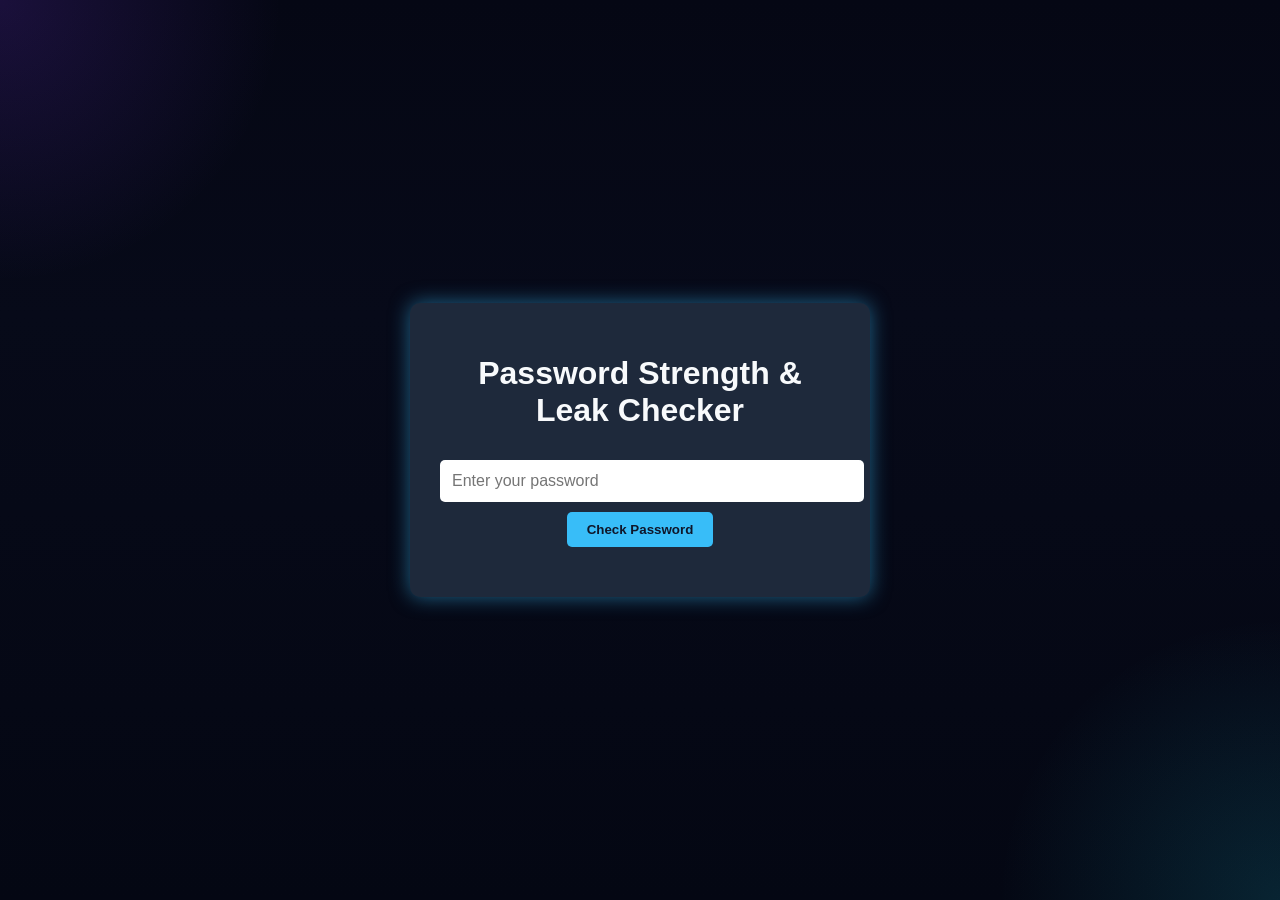
<file: projects/2. Password Strength & Leak Checker/index.html>
<!DOCTYPE html>
<html lang="en">
<head>
    <meta charset="UTF-8">
    <meta name="viewport" content="width=device-width, initial-scale=1.0">
    <title>Password Strength & Leak Checker</title>
    <link rel="stylesheet" href="style.css">
</head>
<body>
    <div class="container">
        <h1>Password Strength & Leak Checker</h1>
        <input type="password" id="password" placeholder="Enter your password">
        <button id="checkBtn">Check Password</button>

        <div id="result">
            <p id="strength"></p>
            <p id="leak"></p>
        </div>
    </div>

    <script src="script.js"></script>
</body>
</html>
</file>
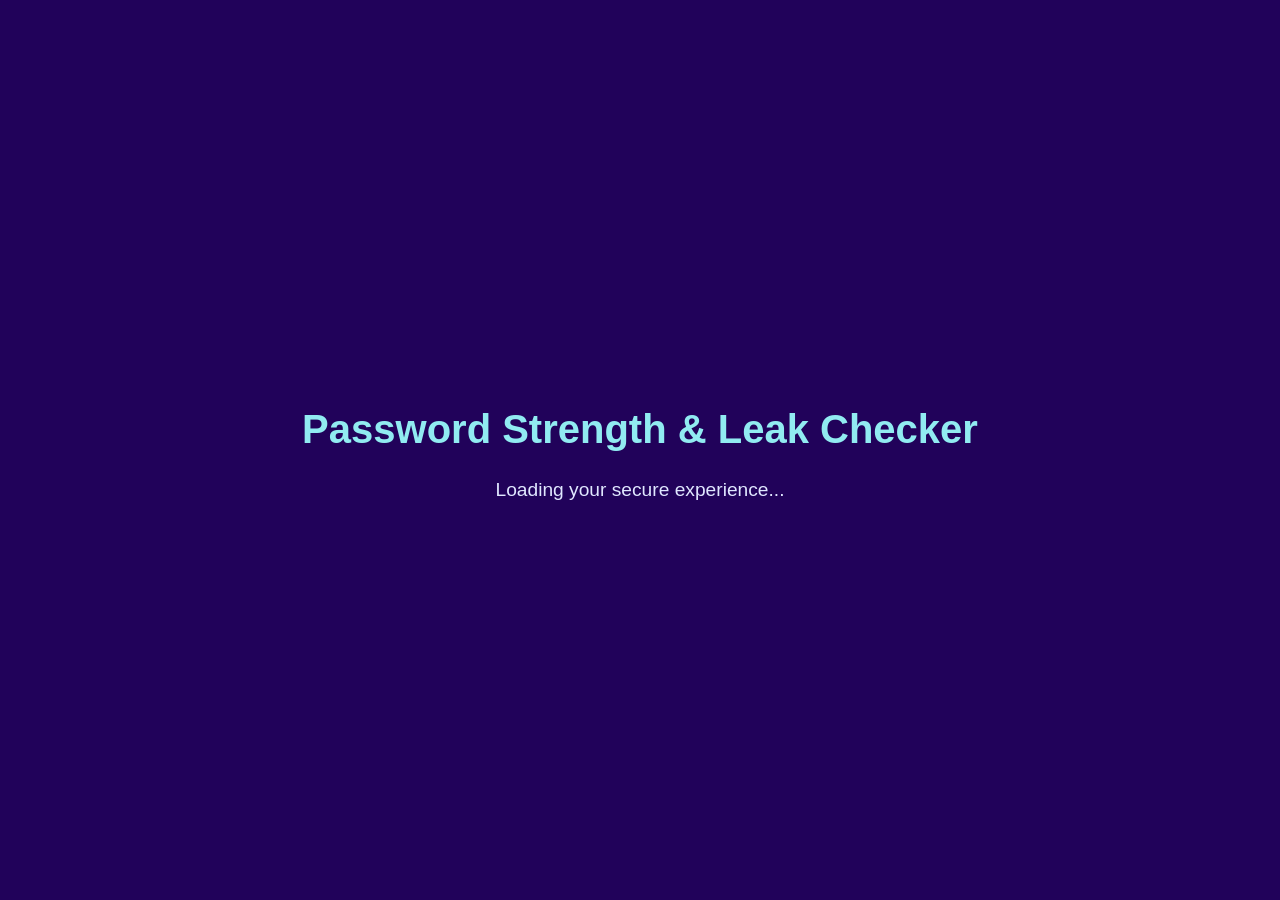
<file: projects/2. Password Strength & Leak Checker/splash.html>
<!DOCTYPE html>
<html lang="en">
<head>
    <meta charset="UTF-8">
    <meta name="viewport" content="width=device-width, initial-scale=1.0">
    <title>Password Checker</title>
    <link rel="stylesheet" href="style.css">
    <style>
        body {
            font-family: Arial, sans-serif;
            background: #21025a;
            color: #f8fafc;
            display: flex;
            justify-content: center;
            align-items: center;
            height: 100vh;
            margin: 0;
        }

        .splash-screen {
            text-align: center;
        }

        /* Fade-in animation for heading */
        .splash-screen h1 {
            font-size: 2.5rem;
            color: #91ebf1;
            opacity: 0;
            animation: fadeIn 2s forwards;
        }

        /* Slide-in animation for paragraph */
        .splash-screen p {
            font-size: 1.2rem;
            color: #e0e7ff;
            margin-top: 20px;
            opacity: 0;
            animation: slideIn 2s forwards 1s;
        }

        /* Typing effect for heading (optional) */
        @keyframes fadeIn {
            to { opacity: 1; }
        }

        @keyframes slideIn {
            from { transform: translateY(20px); opacity: 0; }
            to { transform: translateY(0); opacity: 1; }
        }
    </style>
</head>
<body>
    <div class="splash-screen">
        <h1>Password Strength & Leak Checker</h1>
        <p>Loading your secure experience...</p>
    </div>

    <script>
        // Wait 5 seconds then redirect to index.html
        setTimeout(() => {
            window.location.href = 'index.html';
        }, 5000);
    </script>
</body>
</html>
</file>
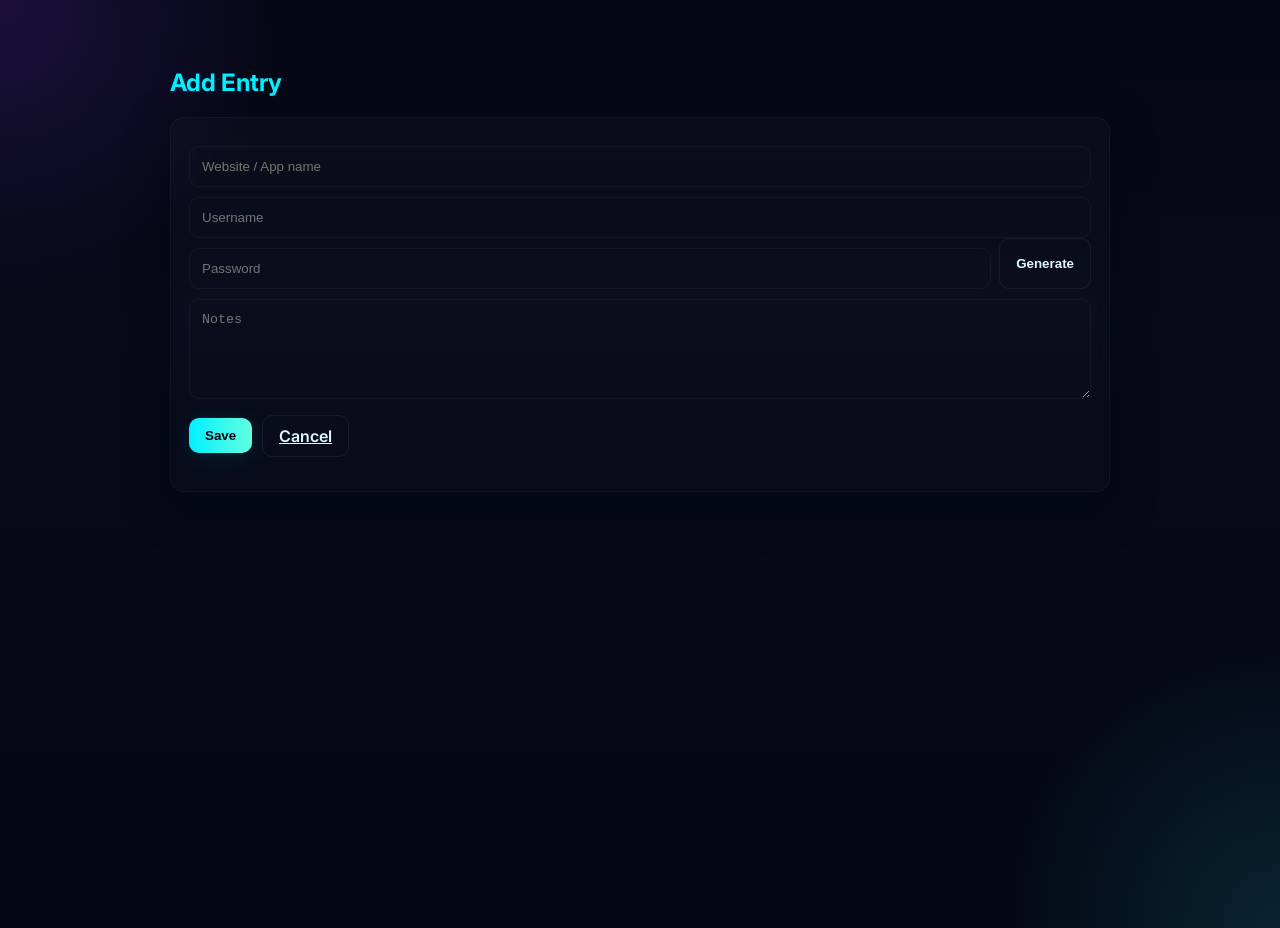
<file: projects/3. Password Vault/add_entry.html>
<!DOCTYPE html>
<html lang="en">
<head>
  <meta charset="utf-8"/><meta name="viewport" content="width=device-width,initial-scale=1"/>
  <title>Add Entry — Neon Vault</title>
  <link rel="stylesheet" href="style.css">
</head>
<body>
  <main class="container">
    <h2 class="neon">Add Entry</h2>
    <div class="card">
      <input id="site" placeholder="Website / App name">
      <input id="username" placeholder="Username">
      <div class="pw-row" style="display:flex;gap:8px;">
        <input id="password" placeholder="Password">
        <button id="genBtn" class="btn btn-secondary">Generate</button>
      </div>
      <textarea id="notes" placeholder="Notes"></textarea>
      <div class="row">
        <button id="saveBtn" class="btn btn-primary">Save</button>
        <a href="vault.html" class="btn btn-secondary">Cancel</a>
      </div>
      <p id="msg" class="error"></p>
    </div>
  </main>

  <script src="vault-core.js"></script>
  <script>
  (async function(){
    const site = document.getElementById('site'), username = document.getElementById('username'),
          password = document.getElementById('password'), notes = document.getElementById('notes'),
          genBtn = document.getElementById('genBtn'), saveBtn = document.getElementById('saveBtn'), msg = document.getElementById('msg');

    function gen(len=16){
      const chars = "ABCDEFGHIJKLMNOPQRSTUVWXYZabcdefghijklmnopqrstuvwxyz0123456789!@#$%^&*()-_=+[]{};:,.<>?";
      let out=''; const arr=new Uint32Array(len); crypto.getRandomValues(arr);
      for (let i=0;i<len;i++) out += chars[arr[i] % chars.length];
      return out;
    }
    genBtn.addEventListener('click', ()=> password.value = gen(16));

    saveBtn.addEventListener('click', async ()=>{
      msg.textContent = '';
      const s = site.value.trim(), u = username.value.trim(), p = password.value, n = notes.value.trim();
      if (!s && !u && !p) { msg.textContent = 'Add at least site, username or password'; return; }

      const sessionKeyB64 = vaultCore.getSessionKeyBase64();
      if (!sessionKeyB64) { alert('Session expired'); location.href='welcome.html'; return; }
      const key = await vaultCore.importRawKeyFromBase64(sessionKeyB64);
      const stored = await vaultCore.getStoredVault();
      if (!stored) { alert('No vault metadata'); location.href='welcome.html'; return; }
      const vaultObj = await vaultCore.decryptWithKey(key, stored.ciphertext, stored.iv);
      const entry = { id: Date.now() + Math.floor(Math.random()*999), site:s, username:u, password:p, notes:n, createdAt: new Date().toISOString() };
      vaultObj.entries.push(entry);
      const enc = await vaultCore.encryptWithKey(key, vaultObj);
      await vaultCore.putStoredVault({ salt: stored.salt, iv: enc.iv, ciphertext: enc.ciphertext });
      window.location.href = 'vault.html';
    });

  })();
  </script>
</body>
</html>
</file>
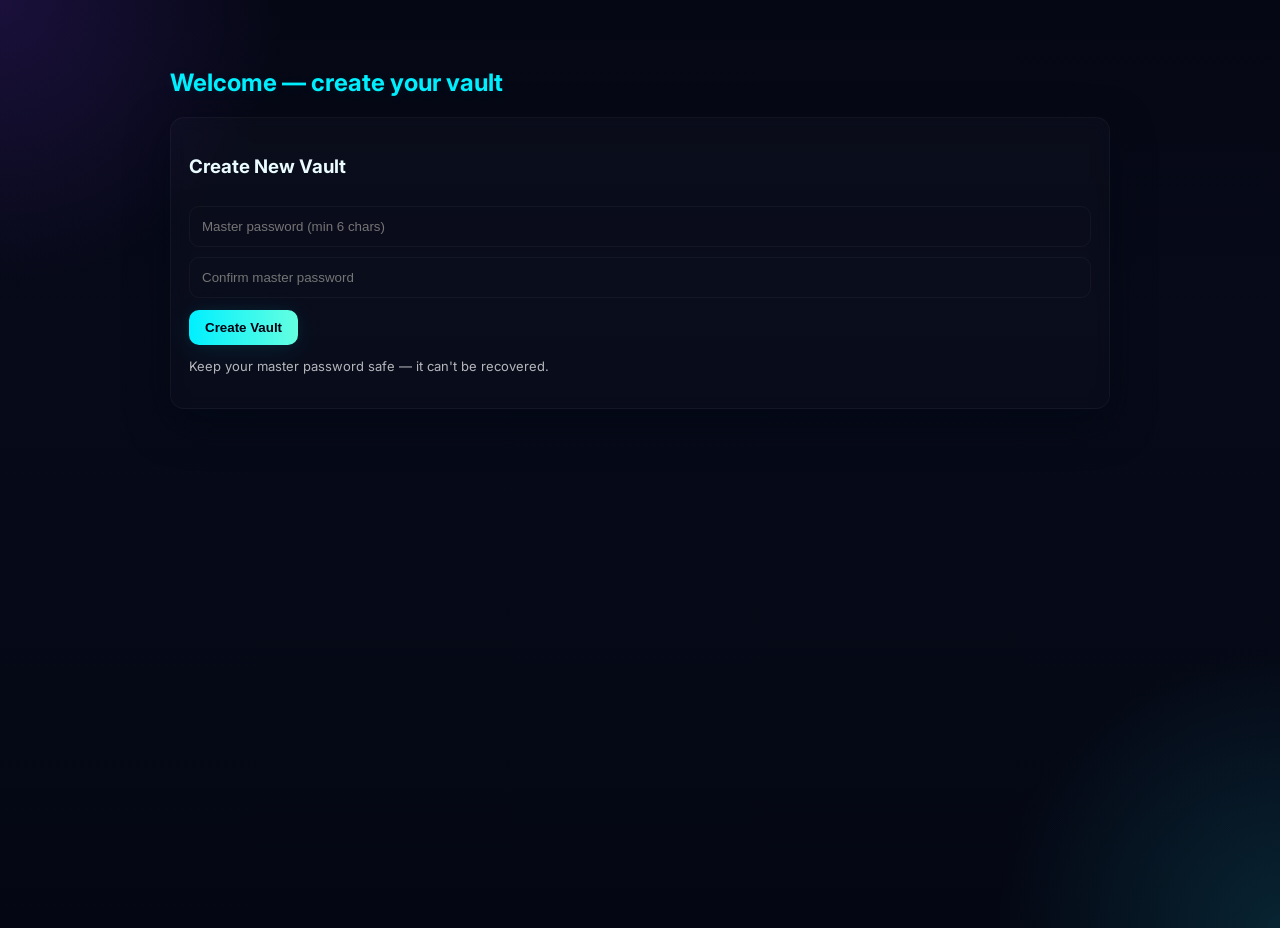
<file: projects/3. Password Vault/vault.html>
<!DOCTYPE html>
<html lang="en">
<head>
  <meta charset="utf-8"/>
  <meta name="viewport" content="width=device-width,initial-scale=1"/>
  <title>Vault — Neon</title>
  <link rel="stylesheet" href="style.css">
</head>
<body>
  <main class="container">
    <header style="display:flex;align-items:center;justify-content:space-between;">
      <div>
        <h2 class="neon">🔐 Password Vault</h2>
        <div class="small muted">Offline · AES-GCM · PBKDF2</div>
      </div>
      <div style="display:flex;gap:10px;align-items:center;">
        <button id="lockBtn" class="btn btn-danger">Lock</button>
      </div>
    </header>

    <div class="card" style="margin-top:14px;">
      <div class="searchbar">
        <input id="searchInput" placeholder="Search by site / username" />
        <select id="sortSelect">
          <option value="newest">Newest</option>
          <option value="oldest">Oldest</option>
          <option value="az">A → Z</option>
          <option value="za">Z → A</option>
        </select>
        <div class="controls">
          <a href="add_entry.html" class="btn btn-primary">+ Add Entry</a>
          <button id="exportBtn" class="btn btn-secondary">Export Vault</button>
          <label class="import-label btn-secondary">Import Vault
            <input id="importFile" type="file" accept="application/json" hidden>
          </label>
        </div>
      </div>
    </div>

    <div id="vaultList" class="vault-list"></div>
  </main>

  <!-- Edit Modal (reused) -->
  <div id="editModal" class="modal hidden">
    <div class="modal-card">
      <h3>Edit Entry</h3>
      <input id="e_site" placeholder="Website / App name">
      <input id="e_username" placeholder="Username">
      <div class="pw-row">
        <input id="e_password" placeholder="Password">
        <button id="e_genBtn" class="btn btn-secondary">Generate</button>
      </div>
      <textarea id="e_notes" placeholder="Notes"></textarea>
      <div class="row">
        <button id="e_saveBtn" class="btn btn-primary">Save Changes</button>
        <button id="e_cancelBtn" class="btn btn-secondary">Cancel</button>
      </div>
    </div>
  </div>

  <div id="toastContainer"></div>

  <script src="vault-core.js"></script>
  <script>
  (async function(){
    const vaultList = document.getElementById('vaultList');
    const searchInput = document.getElementById('searchInput');
    const sortSelect = document.getElementById('sortSelect');
    const exportBtn = document.getElementById('exportBtn');
    const importFile = document.getElementById('importFile');
    const lockBtn = document.getElementById('lockBtn');

    const editModal = document.getElementById('editModal');
    const e_site = document.getElementById('e_site');
    const e_username = document.getElementById('e_username');
    const e_password = document.getElementById('e_password');
    const e_notes = document.getElementById('e_notes');
    const e_saveBtn = document.getElementById('e_saveBtn');
    const e_cancelBtn = document.getElementById('e_cancelBtn');
    const e_genBtn = document.getElementById('e_genBtn');

    let vaultObj = null;
    let sessionKeyB64 = vaultCore.getSessionKeyBase64();
    if (!sessionKeyB64) { alert('Session not found. Please unlock the vault.'); location.href = 'welcome.html'; return; }
    let sessionKey = await vaultCore.importRawKeyFromBase64(sessionKeyB64);

    async function loadVault(){
      const stored = await vaultCore.getStoredVault();
      if (!stored) { alert('No vault found'); location.href = 'welcome.html'; return; }
      vaultObj = await vaultCore.decryptWithKey(sessionKey, stored.ciphertext, stored.iv);
    }

    function showToast(msg, ttl=2200){
      const t = document.createElement('div'); t.className='toast'; t.textContent = msg;
      document.body.appendChild(t);
      setTimeout(()=> t.remove(), ttl);
    }

    function generatePassword(len=16){
      const chars = "ABCDEFGHIJKLMNOPQRSTUVWXYZabcdefghijklmnopqrstuvwxyz0123456789!@#$%^&*()-_=+[]{};:,.<>?";
      let out = ""; const arr = new Uint32Array(len); crypto.getRandomValues(arr);
      for (let i=0;i<len;i++) out += chars[arr[i] % chars.length];
      return out;
    }

    await loadVault();
    renderEntries();

    // Search + sort events
    searchInput.addEventListener('input', renderEntries);
    sortSelect.addEventListener('change', renderEntries);

    async function renderEntries(){
      vaultList.innerHTML = '';
      if (!vaultObj || !vaultObj.entries) { vaultList.innerHTML = '<div class="card"><p class="muted">No entries yet.</p></div>'; return; }
      let arr = vaultObj.entries.slice();
      const q = searchInput.value.trim().toLowerCase();
      if (q) arr = arr.filter(e => (e.site||'').toLowerCase().includes(q) || (e.username||'').toLowerCase().includes(q));
      const sort = sortSelect.value;
      if (sort === 'newest') arr.sort((a,b)=> b.createdAt.localeCompare(a.createdAt));
      if (sort === 'oldest') arr.sort((a,b)=> a.createdAt.localeCompare(b.createdAt));
      if (sort === 'az') arr.sort((a,b)=> (a.site||'').localeCompare(b.site||''));
      if (sort === 'za') arr.sort((a,b)=> (b.site||'').localeCompare(a.site||''));

      if (!arr.length) { vaultList.innerHTML = '<div class="card"><p class="muted">No results.</p></div>'; return; }
      arr.forEach(entry => {
        const div = document.createElement('div'); div.className='entry';
        div.innerHTML = `<h3>${vaultCore.escapeHtml(entry.site||'(no site)')}</h3>
          <p><b>User:</b> ${vaultCore.escapeHtml(entry.username||'')}</p>
          <p><b>Pass:</b> ${vaultCore.escapeHtml(entry.password||'')}</p>
          <p class="muted">${vaultCore.escapeHtml(entry.notes||'')}</p>`;
        const actions = document.createElement('div'); actions.className='entry-actions';
        const downloadBtn = document.createElement('button'); downloadBtn.className='btn-ghost'; downloadBtn.textContent='Download';
        downloadBtn.onclick = () => {
          const payload = { site: entry.site, username: entry.username, password: entry.password, notes: entry.notes, createdAt: entry.createdAt };
          const blob = new Blob([JSON.stringify(payload,null,2)], {type:'application/json'});
          const a = document.createElement('a'); a.href = URL.createObjectURL(blob);
          const safe = (entry.site||'entry').replaceAll(/\s+/g,'_');
          a.download = `${safe}_${entry.id || Date.now()}.json`; a.click();
        };
        const editBtn = document.createElement('button'); editBtn.className='btn-ghost'; editBtn.textContent='Edit';
        editBtn.onclick = ()=> openEdit(entry);
        const copyBtn = document.createElement('button'); copyBtn.className='btn-ghost'; copyBtn.textContent='Copy';
        copyBtn.onclick = ()=> { navigator.clipboard.writeText(entry.password || ''); showToast('Password copied'); };
        const delBtn = document.createElement('button'); delBtn.className='btn-ghost'; delBtn.textContent='Delete';
        delBtn.onclick = async ()=> {
          if (!confirm('Delete entry?')) return;
          vaultObj.entries = vaultObj.entries.filter(e=> e.id !== entry.id);
          await persistVault();
          showToast('Deleted');
          renderEntries();
        };

        actions.appendChild(downloadBtn); actions.appendChild(copyBtn); actions.appendChild(editBtn); actions.appendChild(delBtn);
        div.appendChild(actions); vaultList.appendChild(div);
      });
    }

    function openEdit(entry){
      e_site.value = entry.site || '';
      e_username.value = entry.username || '';
      e_password.value = entry.password || '';
      e_notes.value = entry.notes || '';
      editModal.dataset.editId = entry.id;
      editModal.classList.remove('hidden');
    }

    e_cancelBtn.addEventListener('click', ()=> editModal.classList.add('hidden'));
    e_genBtn.addEventListener('click', ()=> e_password.value = generatePassword(16));
    e_saveBtn.addEventListener('click', async ()=>{
      const id = editModal.dataset.editId;
      const idx = vaultObj.entries.findIndex(e=> e.id == id);
      if (idx === -1) { alert('Entry missing'); editModal.classList.add('hidden'); return; }
      vaultObj.entries[idx].site = e_site.value.trim();
      vaultObj.entries[idx].username = e_username.value.trim();
      vaultObj.entries[idx].password = e_password.value;
      vaultObj.entries[idx].notes = e_notes.value.trim();
      vaultObj.entries[idx].updatedAt = new Date().toISOString();
      await persistVault();
      editModal.classList.add('hidden');
      renderEntries();
      showToast('Saved');
    });

    async function persistVault(){
      const enc = await vaultCore.encryptWithKey(sessionKey, vaultObj);
      const stored = await vaultCore.getStoredVault();
      await vaultCore.putStoredVault({ salt: stored.salt, iv: enc.iv, ciphertext: enc.ciphertext });
    }

    // Export vault
    exportBtn.addEventListener('click', async ()=>{
      const stored = await vaultCore.getStoredVault();
      const payload = { salt: stored.salt, iv: stored.iv, ciphertext: stored.ciphertext, exportedAt: new Date().toISOString() };
      const blob = new Blob([JSON.stringify(payload,null,2)], {type:'application/json'});
      const a = document.createElement('a'); a.href = URL.createObjectURL(blob); a.download = 'vault_backup.json'; a.click();
    });

    // Import vault
    document.querySelector('.import-label input').addEventListener('change', async e=>{
      const f = e.target.files[0]; if (!f) return;
      const txt = await f.text();
      try {
        const json = JSON.parse(txt);
        if (!json.salt || !json.iv || !json.ciphertext) throw new Error('Invalid file');
        await vaultCore.putStoredVault({ salt: json.salt, iv: json.iv, ciphertext: json.ciphertext });
        vaultCore.clearSessionKey();
        alert('Vault imported. You must unlock again.');
        location.href = 'welcome.html';
      } catch (err) {
        alert('Import failed: ' + err.message);
      } finally { e.target.value = ''; }
    });

    // Lock
    lockBtn.addEventListener('click', ()=>{
      if (!confirm('Lock vault and return to welcome?')) return;
      vaultCore.clearSessionKey();
      location.href = 'welcome.html';
    });

  })();
  </script>
</body>
</html>
</file>
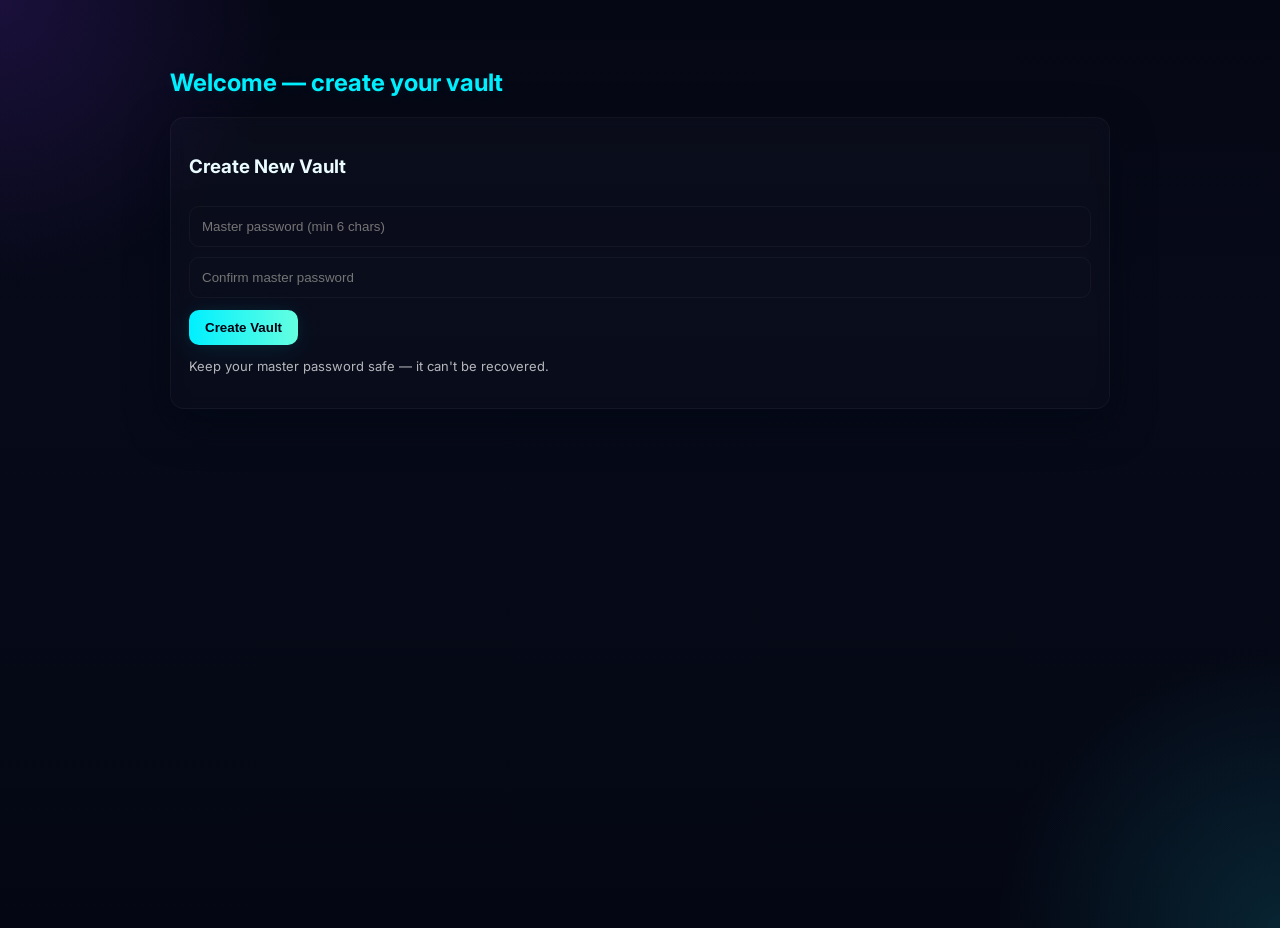
<file: projects/3. Password Vault/welcome.html>
<!DOCTYPE html>
<html lang="en">
<head>
  <meta charset="utf-8"/>
  <meta name="viewport" content="width=device-width,initial-scale=1"/>
  <title>Welcome — Secure Vault (Neon)</title>
  <link rel="stylesheet" href="style.css">
</head>
<body>
  <div id="splash" class="splash">
    <h1 class="logo neon">🔐 Secure Password Wallet</h1>
    <p class="tagline">Cyber Neon — Offline & Encrypted</p>
  </div>

  <main class="container hidden" id="main">
    <h2 class="neon">Welcome — create your vault</h2>

    <div class="card" id="createCard">
      <h3>Create New Vault</h3>
      <input id="newPwd" type="password" placeholder="Master password (min 6 chars)">
      <input id="newPwd2" type="password" placeholder="Confirm master password">
      <div class="row">
        <button id="createBtn" class="btn btn-primary">Create Vault</button>
      </div>
      <p class="small muted">Keep your master password safe — it can't be recovered.</p>
      <p id="createMsg" class="error"></p>
    </div>

    <div class="card hidden" id="loginCard">
      <h3>Login to Existing Vault</h3>
      <input id="loginPwd" type="password" placeholder="Master password">
      <div class="row">
        <button id="loginBtn" class="btn btn-primary">Unlock Vault</button>
      </div>
      <p id="loginMsg" class="error"></p>
    </div>
  </main>

  <script src="vault-core.js"></script>
  <script>
  (async function(){
    // show splash then main
    setTimeout(()=>{ document.getElementById('splash').style.display='none'; document.getElementById('main').classList.remove('hidden'); }, 900);

    const createBtn = document.getElementById('createBtn');
    const newPwd = document.getElementById('newPwd');
    const newPwd2 = document.getElementById('newPwd2');
    const createMsg = document.getElementById('createMsg');
    const loginCard = document.getElementById('loginCard');
    const loginBtn = document.getElementById('loginBtn');
    const loginPwd = document.getElementById('loginPwd');
    const loginMsg = document.getElementById('loginMsg');

    // check if vault exists and show login section
    const stored = await vaultCore.getStoredVault();
    if (stored) loginCard.classList.remove('hidden');

    // Create vault
    createBtn.addEventListener('click', async ()=>{
      createMsg.textContent = '';
      const p1 = newPwd.value.trim(), p2 = newPwd2.value.trim();
      if (!p1 || p1.length < 6) { createMsg.textContent = 'Password must be at least 6 chars.'; return; }
      if (p1 !== p2) { createMsg.textContent = 'Passwords do not match.'; return; }

      // generate salt & derive key
      const salt = crypto.getRandomValues(new Uint8Array(16));
      const key = await vaultCore.deriveKeyFromPassword(p1, salt.buffer);
      const exported = await vaultCore.exportRawKeyToBase64(key);

      // create empty vault and encrypt
      const emptyVault = { entries: [], createdAt: new Date().toISOString() };
      const enc = await vaultCore.encryptWithKey(key, emptyVault);
      await vaultCore.putStoredVault({ salt: vaultCore.bufToBase64(salt.buffer), iv: enc.iv, ciphertext: enc.ciphertext });

      // save session key and go to vault
      vaultCore.saveSessionKeyBase64(exported);
      newPwd.value = newPwd2.value = '';
      window.location.href = 'vault.html';
    });

    // Login existing vault
    loginBtn.addEventListener('click', async ()=>{
      loginMsg.textContent = '';
      const p = loginPwd.value.trim();
      if (!p) { loginMsg.textContent = 'Enter password'; return; }
      const stored = await vaultCore.getStoredVault();
      if (!stored) { loginMsg.textContent = 'No vault found'; return; }
      try {
        const key = await vaultCore.deriveKeyFromPassword(p, vaultCore.base64ToBuf(stored.salt));
        const vault = await vaultCore.decryptWithKey(key, stored.ciphertext, stored.iv);
        const exported = await vaultCore.exportRawKeyToBase64(key);
        vaultCore.saveSessionKeyBase64(exported);
        loginPwd.value = '';
        window.location.href = 'vault.html';
      } catch (err) {
        console.error(err);
        loginMsg.textContent = 'Incorrect password or corrupt vault.';
      }
    });

  })();
  </script>
</body>
</html>
</file>
<file: projects/2. Password Strength & Leak Checker/style.css>
/* General styles */
body {
    font-family: Arial, sans-serif;
    min-height: 100vh;
    margin: 0;
    display: flex;
    justify-content: center;
    align-items: center;
    background: radial-gradient(circle at top left, rgba(124, 58, 237, 0.18), transparent 18%),
                radial-gradient(circle at bottom right, rgba(34, 211, 238, 0.14), transparent 18%),
                linear-gradient(180deg, #050714 0%, #070a19 35%, #040713 100%);
    color: #f8fafc;
}

/* Main container */
.container {
    background: rgba(7, 10, 24, 0.88);
    padding: 30px;
    border-radius: 10px;
    text-align: center;
    width: 90%;
    max-width: 400px;
    box-shadow: 0 0 30px rgba(34, 211, 238, 0.35);
}

/* Splash Screen */
.splash-screen {
    text-align: center;
}

.splash-screen h1 {
    font-size: 2.5rem;
    color: #38bdf8;
}

.splash-screen p {
    font-size: 1.2rem;
    color: #e0e7ff;
}

/* Main container */
.container {
    background: #1e293b;
    padding: 30px;
    border-radius: 10px;
    text-align: center;
    width: 90%;
    max-width: 400px;
    box-shadow: 0 0 20px rgba(56, 189, 248, 0.5);
}

input {
    width: 100%;
    padding: 12px;
    margin: 10px 0;
    border-radius: 5px;
    border: none;
    font-size: 1rem;
}

button {
    padding: 10px 20px;
    background: #38bdf8;
    border: none;
    border-radius: 5px;
    color: #0f172a;
    font-weight: bold;
    cursor: pointer;
}

button:hover {
    background: #0ea5e9;
}

#result {
    margin-top: 20px;
}

#strength {
    font-weight: bold;
}

#leak {
    margin-top: 10px;
}
</file>
<file: projects/3. Password Vault/style.css>
@import url('https://fonts.googleapis.com/css2?family=Inter:wght@300;400;600;700&display=swap');

:root{
  --bg:#050714;
  --panel:#09101f;
  --glass: rgba(255,255,255,0.03);
  --neon1: #00f0ff;
  --neon2: #ff3cac;
  --muted: rgba(255,255,255,0.7);
  --accent-glow: 0 6px 30px rgba(0,240,255,0.08), 0 0 18px rgba(0,240,255,0.06);
}

*{box-sizing:border-box}
body{
  margin:0;
  min-height:100vh;
  font-family:Inter,system-ui,Arial,sans-serif;
  background: radial-gradient(circle at top left, rgba(124, 58, 237, 0.18), transparent 18%),
              radial-gradient(circle at bottom right, rgba(34, 211, 238, 0.14), transparent 18%),
              linear-gradient(180deg, #050714 0%, #070a19 35%, #040713 100%);
  color:#eafcff;
  -webkit-font-smoothing:antialiased;
  padding-bottom:60px;
}

/* container */
.container{max-width:980px;margin:28px auto;padding:20px}

/* splash */
.splash{
  position:fixed;inset:0;display:flex;align-items:center;justify-content:center;flex-direction:column;background:linear-gradient(180deg,rgba(2,6,12,0.96),rgba(4,8,18,0.96));
  z-index:60;
}
.logo{font-size:2rem;color:var(--neon1);text-shadow:0 2px 18px rgba(0,240,255,0.12)}
.tagline{color:var(--muted);margin-top:8px}

/* card */
.card{
  background: linear-gradient(180deg, rgba(255,255,255,0.02), rgba(255,255,255,0.01));
  border: 1px solid rgba(255,255,255,0.04);
  padding:18px;border-radius:14px;backdrop-filter: blur(8px);box-shadow:0 14px 40px rgba(2,8,20,0.6);
  margin-top:14px;
}

/* inputs */
input, textarea, select{
  width:100%;padding:12px;margin-top:10px;border-radius:10px;border:none;background:transparent;border:1px solid rgba(255,255,255,0.04);color:#dff8ff;outline:none;
}
textarea{min-height:100px;resize:vertical}

/* buttons */
.row{display:flex;gap:10px;align-items:center;margin-top:12px}
.btn{
  padding:10px 16px;border-radius:10px;font-weight:600;cursor:pointer;border:none;transition:transform .12s ease;
}
.btn-primary{
  background: linear-gradient(90deg,var(--neon1), #64ffe0);
  color:#001; box-shadow: 0 6px 30px rgba(0,240,255,0.08), 0 0 14px rgba(0,240,255,0.06);
}
.btn-primary:hover{transform:translateY(-3px)}
.btn-secondary{
  background:transparent;color:#dff8ff;border:1px solid rgba(255,255,255,0.06);
}
.btn-warning{background:#ffcf56;color:#001}
.btn-danger{background:#ff5b7f;color:#fff}

/* neon small */
.neon{
  color:var(--neon1);
  text-shadow:0 2px 12px rgba(0,240,255,0.08), 0 0 14px rgba(0,240,255,0.04);
}

/* controls */
.controls{display:flex;gap:10px;flex-wrap:wrap;margin-top:12px}
.import-label{display:inline-block;cursor:pointer;padding:10px 12px;border-radius:8px;border:1px solid rgba(255,255,255,0.04)}

/* vault list */
.vault-list{margin-top:14px;display:grid;grid-template-columns:repeat(auto-fill,minmax(260px,1fr));gap:12px}
.entry{
  background: linear-gradient(180deg, rgba(255,255,255,0.02), rgba(255,255,255,0.01));
  padding:14px;border-radius:12px;backdrop-filter: blur(6px);border: 1px solid rgba(255,255,255,0.03);
}
.entry h3{margin:0 0 6px 0}
.entry p{margin:6px 0;color:var(--muted);font-size:13px}
.entry .entry-actions{display:flex;gap:8px;margin-top:8px}

/* entry actions */
.btn-ghost{background:transparent;border:1px solid rgba(255,255,255,0.04);padding:8px 10px;border-radius:8px;color:#dff8ff}

/* search + sort */
.searchbar{display:flex;gap:8px;align-items:center}
.searchbar input{flex:1}

/* modal */
.modal{
  position:fixed;inset:0;background:linear-gradient(180deg, rgba(2,6,12,0.6), rgba(2,6,12,0.6));
  display:flex;align-items:center;justify-content:center;padding:20px;z-index:90;
}
.modal-card{width:520px;background:#071426;padding:18px;border-radius:12px;border:1px solid rgba(255,255,255,0.04);box-shadow:0 20px 70px rgba(2,6,20,0.7)}

/* small */
.small{font-size:13px;color:var(--muted)}
.muted{color:var(--muted)}
.hidden{display:none}
.error{color:#ff7b7b}

/* toast */
.toast{
  position:fixed;right:20px;bottom:20px;background:#021622;padding:12px 16px;border-radius:10px;border:1px solid rgba(255,255,255,0.04);
  color:#dff8ff;box-shadow:0 10px 40px rgba(0,0,0,0.6);z-index:200;
}

/* responsive */
@media (max-width:600px){
  .modal-card{width:92%}
  .row{flex-direction:column}
}
</file>
